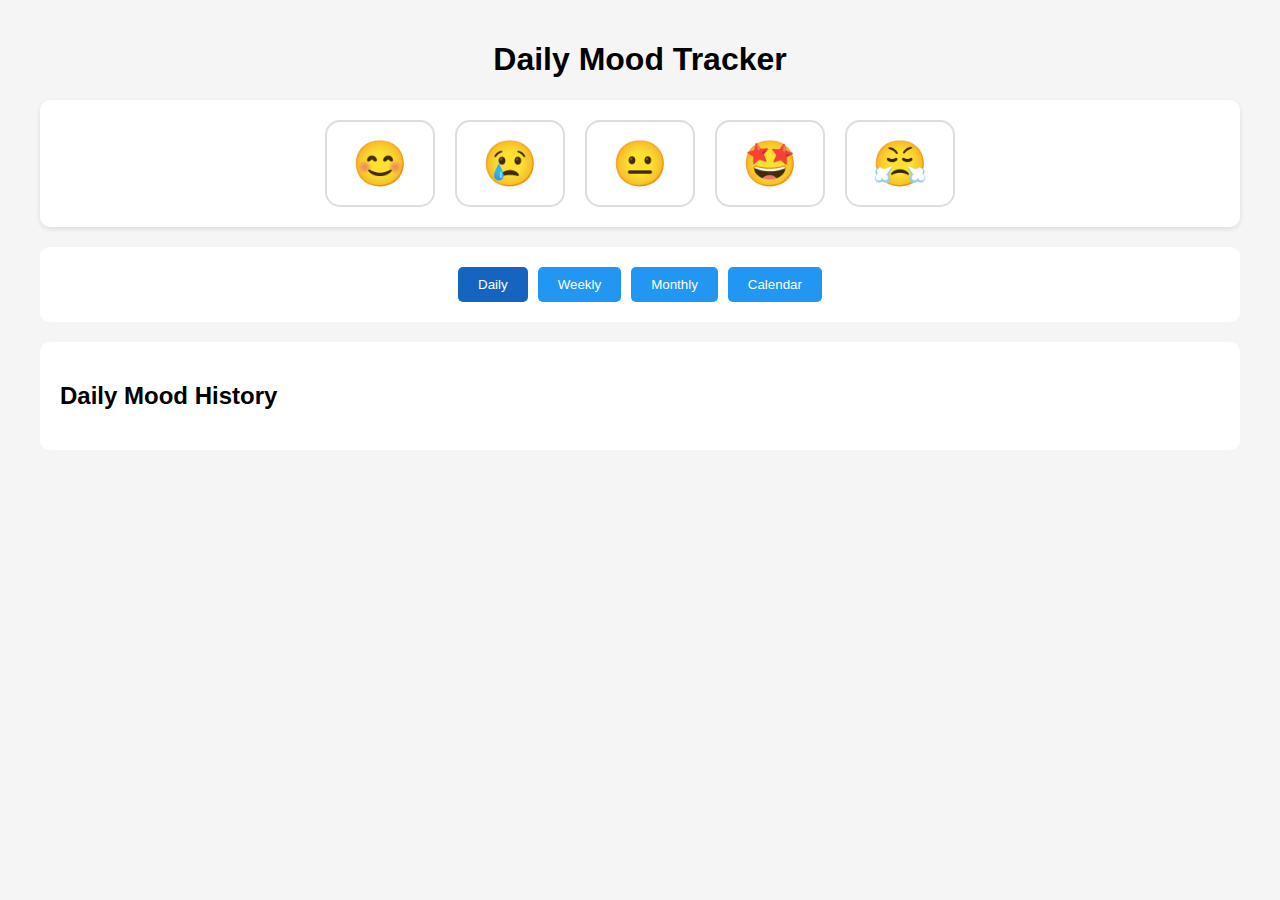
<file: Assignment_1/index.html>
<!DOCTYPE html>
<html lang="en">
<head>
    <meta charset="UTF-8">
    <meta name="viewport" content="width=device-width, initial-scale=1.0">
    <title>Enhanced Daily Mood Tracker</title>
    <link rel="stylesheet" href="styles.css">
</head>
<body>
    <h1 style="text-align: center;">Daily Mood Tracker</h1>
    
    <div class="mood-container" id="moodSelector">
        <button class="mood-btn" onclick="selectMood('😊')">😊</button>
        <button class="mood-btn" onclick="selectMood('😢')">😢</button>
        <button class="mood-btn" onclick="selectMood('😐')">😐</button>
        <button class="mood-btn" onclick="selectMood('🤩')">🤩</button>
        <button class="mood-btn" onclick="selectMood('😤')">😤</button>
    </div>

    <div class="view-controls">
        <div class="view-buttons">
            <button class="view-btn active" onclick="changeView('daily')">Daily</button>
            <button class="view-btn" onclick="changeView('weekly')">Weekly</button>
            <button class="view-btn" onclick="changeView('monthly')">Monthly</button>
            <button class="view-btn" onclick="changeView('calendar')">Calendar</button>
        </div>
    </div>

    <div id="moodDisplay"></div>
    <div id="calendar" style="display: none;"></div>

    <script src="script.js"></script>
</body>
</html>
</file>
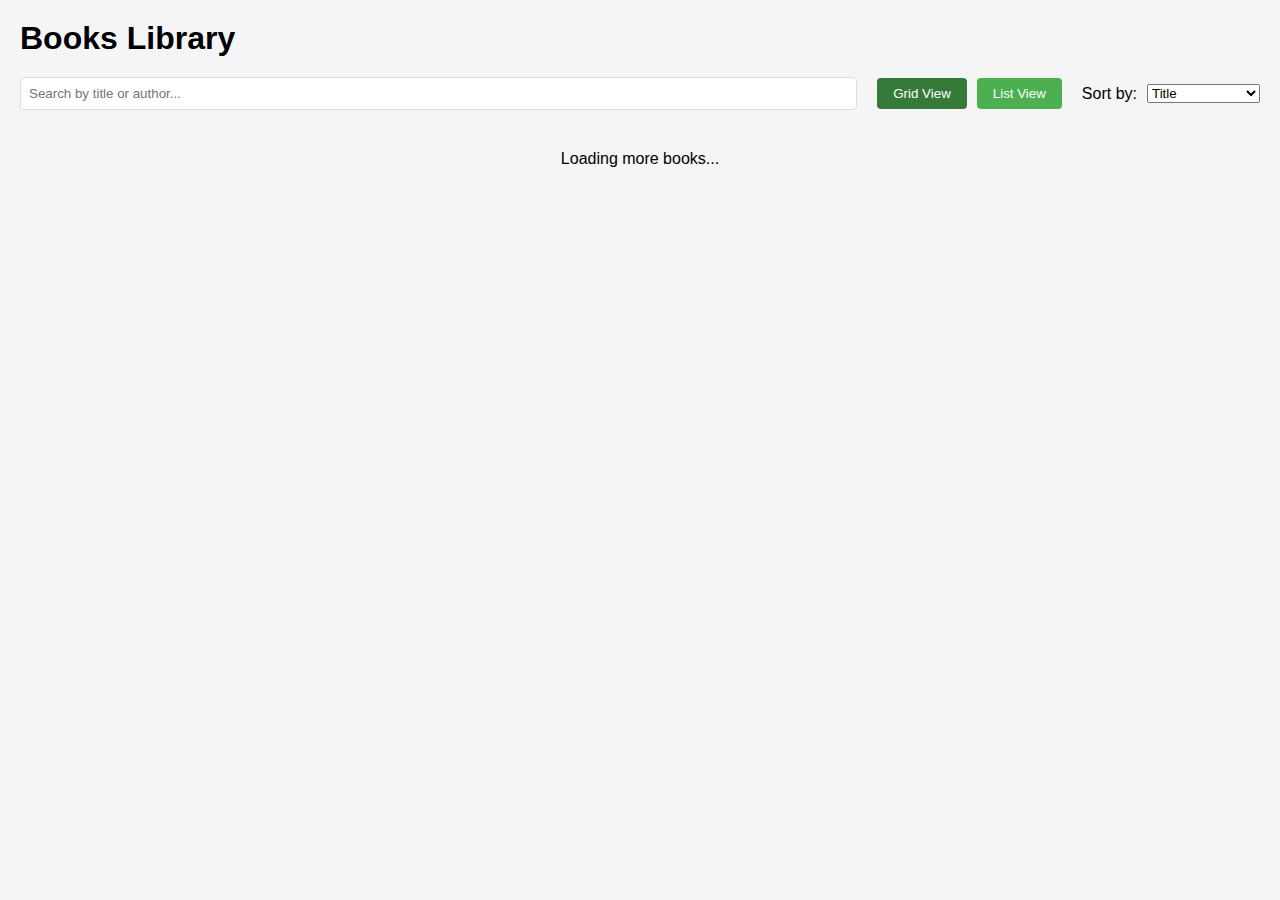
<file: Assignment_4/index.html>
<!DOCTYPE html>
<html lang="en">
<head>
    <meta charset="UTF-8">
    <meta name="viewport" content="width=device-width, initial-scale=1.0">
    <title>Books Library</title>
    <link rel="stylesheet" href="style.css">
</head>
<body>
    <div class="header">
        <h1>Books Library</h1>
    </div>

    <div class="controls">
        <input type="text" class="search-bar" placeholder="Search by title or author...">
        
        <div class="view-controls">
            <button id="gridView" class="active">Grid View</button>
            <button id="listView">List View</button>
        </div>

        <div class="sort-controls">
            <label for="sort">Sort by:</label>
            <select id="sort">
                <option value="title">Title</option>
                <option value="date">Published Date</option>
            </select>
        </div>
    </div>

    <div class="books-container grid-view" id="booksContainer"></div>
    <div class="loading" id="loading">Loading more books...</div>

    <script src="script.js"></script>
</body>
</html>
</file>
<file: Assignment_1/styles.css>
body {
    font-family: Arial, sans-serif;
    max-width: 1200px;
    margin: 0 auto;
    padding: 20px;
    background-color: #f5f5f5;
}
.mood-container {
    display: flex;
    gap: 20px;
    margin: 20px 0;
    justify-content: center;
    background: white;
    padding: 20px;
    border-radius: 10px;
    box-shadow: 0 2px 5px rgba(0,0,0,0.1);
}
.mood-btn {
    font-size: 2.8rem;
    cursor: pointer;
    padding: 15px 25px;
    border: 2px solid #ddd;
    border-radius: 15px;
    background: white;
    transition: all 0.3s ease;
}
.mood-btn:hover {
    transform: scale(1.1);
    box-shadow: 0 5px 15px rgba(0,0,0,0.1);
}
.mood-btn.selected {
    border-color: #2196F3;
    background: #e3f2fd;
}
.view-controls {
    background: white;
    padding: 20px;
    border-radius: 10px;
    margin: 20px 0;
}
.view-buttons {
    display: flex;
    gap: 10px;
    justify-content: center;
}
.view-btn {
    padding: 10px 20px;
    cursor: pointer;
    background: #2196F3;
    color: white;
    border: none;
    border-radius: 5px;
}
.view-btn.active {
    background: #1565C0;
}
#moodDisplay {
    margin-top: 20px;
    padding: 20px;
    background: white;
    border-radius: 10px;
}
.mood-entry {
    display: flex;
    align-items: center;
    padding: 10px;
    border-bottom: 1px solid #eee;
}
.mood-date {
    width: 200px;
    font-weight: bold;
}
.mood-emoji {
    font-size: 24px;
    margin-left: 20px;
}
#calendar {
    background: white;
    padding: 20px;
    border-radius: 10px;
    margin-top: 20px;
}
.calendar-grid {
    display: grid;
    grid-template-columns: repeat(7, 1fr);
    gap: 5px;
    margin-top: 10px;
}
.calendar-day {
    padding: 10px;
    text-align: center;
    border: 1px solid #ddd;
    min-height: 80px;
}
.calendar-header {
    display: flex;
    justify-content: space-between;
    align-items: center;
    margin-bottom: 20px;
}
</file>
<file: Assignment_4/style.css>
* {
    margin: 0;
    padding: 0;
    box-sizing: border-box;
}

body {
    font-family: Arial, sans-serif;
    padding: 20px;
    background-color: #f5f5f5;
}

.header {
    margin-bottom: 20px;
}

.controls {
    display: flex;
    gap: 20px;
    margin-bottom: 20px;
    flex-wrap: wrap;
}

.search-bar {
    flex: 1;
    min-width: 200px;
    padding: 8px;
    border: 1px solid #ddd;
    border-radius: 4px;
}

.view-controls, .sort-controls {
    display: flex;
    gap: 10px;
    align-items: center;
}

button {
    padding: 8px 16px;
    background-color: #4CAF50;
    color: white;
    border: none;
    border-radius: 4px;
    cursor: pointer;
}

button:hover {
    background-color: #45a049;
}

button.active {
    background-color: #357a38;
}

.books-container {
    margin-top: 20px;
}

/* Grid View */
.grid-view {
    display: grid;
    grid-template-columns: repeat(auto-fill, minmax(250px, 1fr));
    gap: 20px;
}

.grid-view .book-card {
    background: white;
    padding: 15px;
    border-radius: 8px;
    box-shadow: 0 2px 4px rgba(0, 0, 0, 0.1);
}

/* List View */
.list-view .book-card {
    background: white;
    padding: 15px;
    margin-bottom: 10px;
    border-radius: 8px;
    box-shadow: 0 2px 4px rgba(0, 0, 0, 0.1);
    display: flex;
    gap: 20px;
}

.book-card img {
    max-width: 128px;
    height: auto;
}

.book-info h3 {
    margin-bottom: 10px;
    color: #333;
}

.book-info p {
    margin: 5px 0;
    color: #666;
}

.loading {
    text-align: center;
    padding: 20px;
}

@media (max-width: 768px) {
    .controls {
        flex-direction: column;
    }

    .list-view .book-card {
        flex-direction: column;
    }

    .list-view .book-card img {
        align-self: center;
    }
}
</file>
